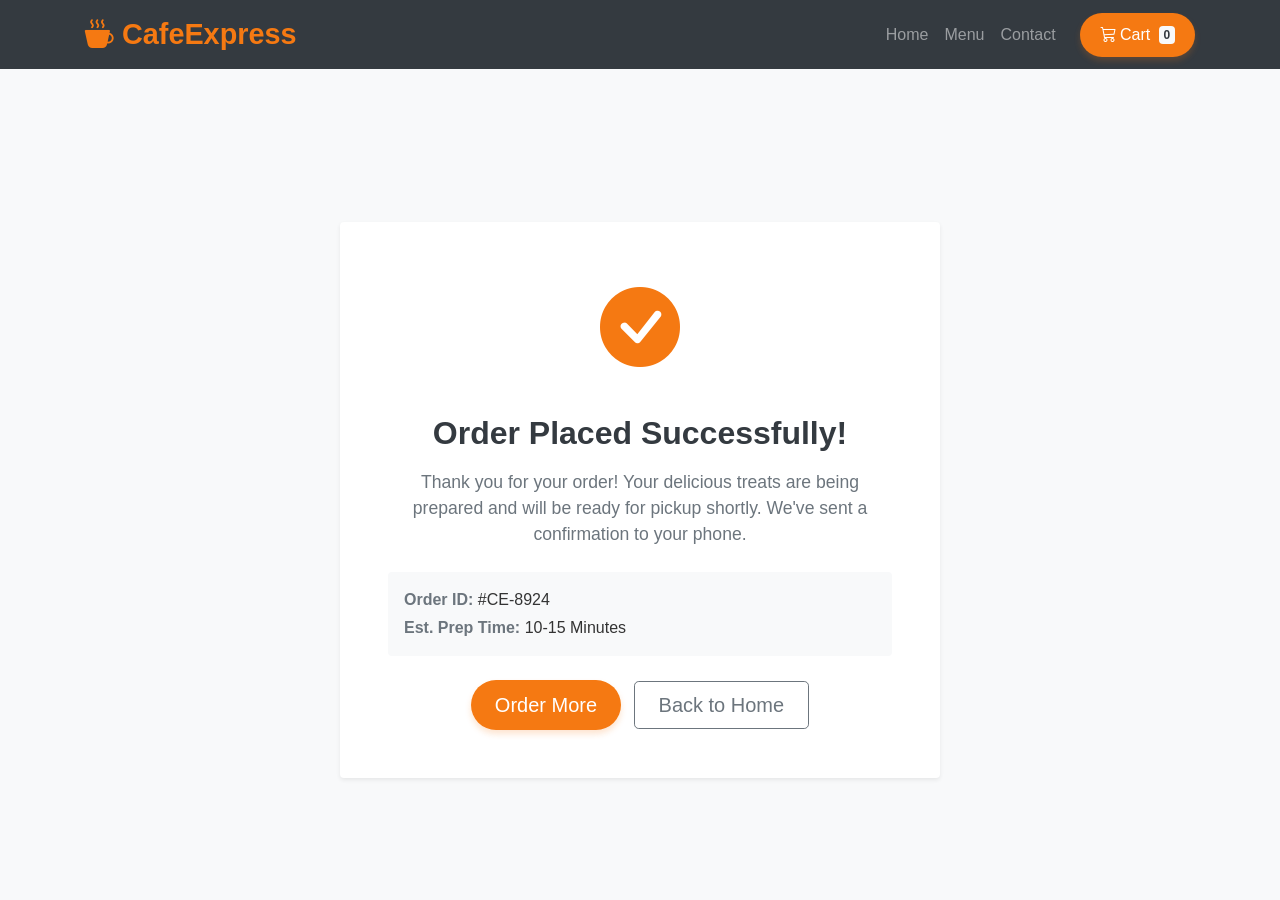
<file: success.html>
<!DOCTYPE html>
<html lang="en">
<head>
  <meta charset="UTF-8">
  <meta name="viewport" content="width=device-width, initial-scale=1.0">
  <title>CafeExpress - Success</title>
  <link rel="stylesheet" href="https://stackpath.bootstrapcdn.com/bootstrap/4.5.2/css/bootstrap.min.css">
  <link rel="stylesheet" href="https://cdn.jsdelivr.net/npm/bootstrap-icons@1.10.5/font/bootstrap-icons.css">
  <link rel="stylesheet" href="style.css">
</head>
<body class="bg-light d-flex flex-column min-vh-100">

  <!-- Navbar -->
  <nav class="navbar navbar-expand-lg navbar-dark bg-dark fixed-top text-center">
    <div class="container">
      <a class="navbar-brand hone" href="index.html" style="color:#f57912; font-size: 1.8rem;"><i class="bi bi-cup-hot-fill mr-2"></i>CafeExpress</a>
      <button class="navbar-toggler" type="button" data-toggle="collapse" data-target="#navbarNav">
        <span class="navbar-toggler-icon"></span>
      </button>
      <div class="collapse navbar-collapse justify-content-end" id="navbarNav">
        <ul class="navbar-nav align-items-center">
          <li class="nav-item"><a class="nav-link" href="index.html">Home</a></li>
          <li class="nav-item"><a class="nav-link" href="menu.html">Menu</a></li>
          <li class="nav-item"><a class="nav-link" href="index.html#contact-section">Contact</a></li>
          <li class="nav-item ml-3">
            <a href="checkout.html" class="btn button-one">
              <i class="bi bi-cart3"></i> Cart <span class="badge badge-light text-dark ml-1">0</span>
            </a>
          </li>
        </ul>
      </div>
    </div>
  </nav>

  <!-- Success Message Section -->
  <div class="container flex-grow-1 d-flex justify-content-center align-items-center" style="margin-top: 100px;">
    <div class="text-center p-5 bg-white shadow-sm rounded border-0 w-100" style="max-width: 600px;">
      <div class="mb-4">
        <i class="bi bi-check-circle-fill" style="font-size: 5rem; color: #f57912;"></i>
      </div>
      <h2 class="font-weight-bold text-dark mb-3">Order Placed Successfully!</h2>
      <p class="text-muted mb-4" style="font-size: 1.1rem;">
        Thank you for your order! Your delicious treats are being prepared and will be ready for pickup shortly. 
        We've sent a confirmation to your phone.
      </p>
      
      <div class="bg-light p-3 rounded mb-4 text-left">
        <p class="mb-1"><strong class="text-secondary">Order ID:</strong> #CE-8924</p>
        <p class="mb-0"><strong class="text-secondary">Est. Prep Time:</strong> 10-15 Minutes</p>
      </div>

      <a href="menu.html" class="btn button-one btn-lg px-4 mr-2">Order More</a>
      <a href="index.html" class="btn btn-outline-secondary btn-lg px-4">Back to Home</a>
    </div>
  </div>

  <script src="https://code.jquery.com/jquery-3.5.1.slim.min.js"></script>
  <script src="https://cdn.jsdelivr.net/npm/bootstrap@4.5.2/dist/js/bootstrap.bundle.min.js"></script>
</body>
</html>
</file>
<file: style.css>
/* Global Styling */
body {
  font-family: 'Inter', 'Segoe UI', Tahoma, Geneva, Verdana, sans-serif;
  color: #333;
}

/* Headings & Paragraphs */
.hone {
  font-size: 2.5rem;
  font-weight: bold;
  color: #f57912;
}

.paragraph {
  font-size: 1.1rem;
  color: #555;
}

.text-orange {
  color: #f57912;
}

/* Buttons */
.button-one {
  background-color: #f57912;
  color: #fff;
  padding: 10px 20px;
  border: none;
  border-radius: 25px;
  cursor: pointer;
  transition: 0.3s ease-in-out;
  box-shadow: 0 4px 6px rgba(245, 121, 18, 0.2);
}

.button-one:hover {
  background-color: #d1630a;
  color: #fff;
  transform: translateY(-2px);
  box-shadow: 0 6px 12px rgba(245, 121, 18, 0.3);
}

/* Carousel Additions */
.carousel-image {
  height: 80vh;
  object-fit: cover;
  filter: brightness(0.8);
}

.bg-dark-overlay {
  background-color: rgba(0, 0, 0, 0.6);
  border-radius: 10px;
  max-width: 600px;
  margin: 0 auto;
}

/* Menu Cards */
.menu-card {
  transition: 0.3s ease-in-out;
  border-radius: 12px;
  overflow: hidden;
}

.menu-card:hover {
  transform: translateY(-5px);
  box-shadow: 0 10px 20px rgba(0,0,0,0.1) !important;
}

.item-img {
  height: 220px;
  object-fit: cover;
}

/* Footer additions */
.bg-color {
  background-color: #1a1a1a;
}

.para {
  color: #a0a0a0;
  font-size: 0.95rem;
}

.para a {
  color: #a0a0a0;
  text-decoration: none;
  transition: 0.2s;
}

.para a:hover {
  color: #f57912;
}
</file>
